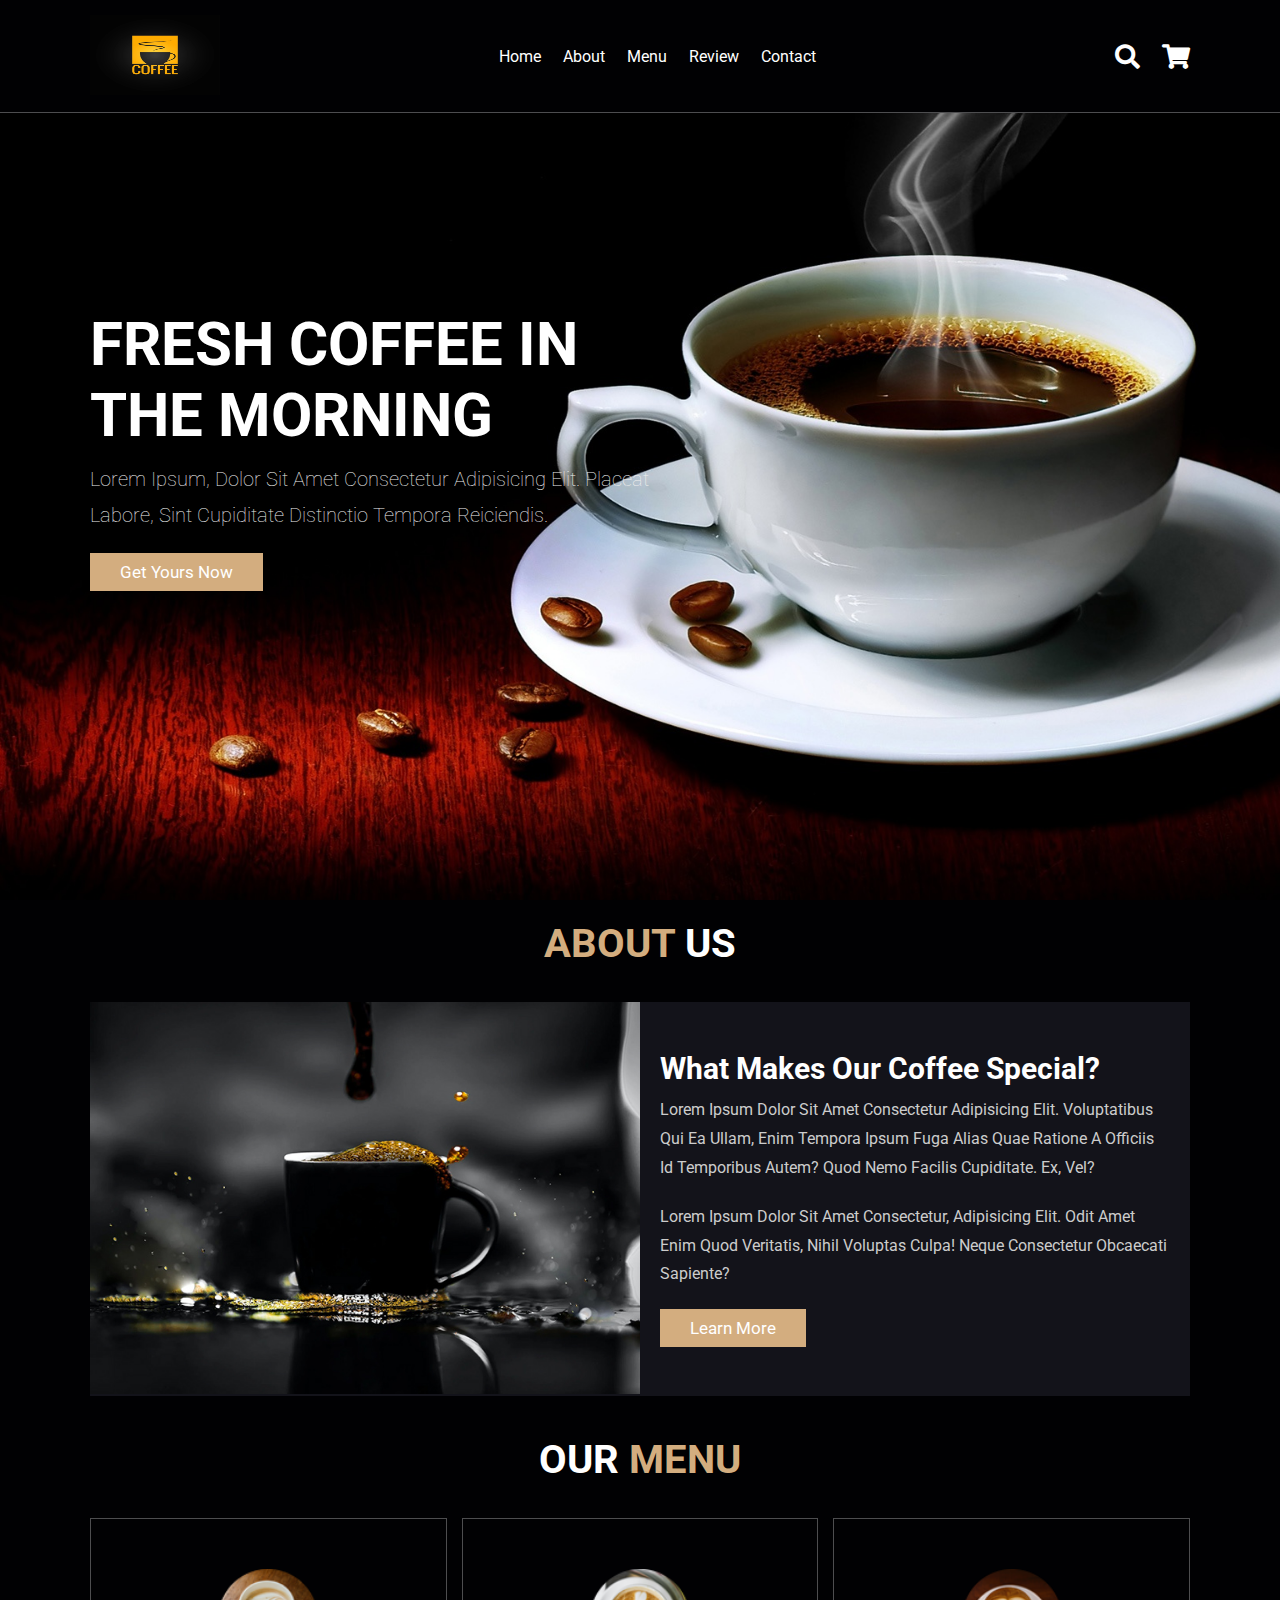
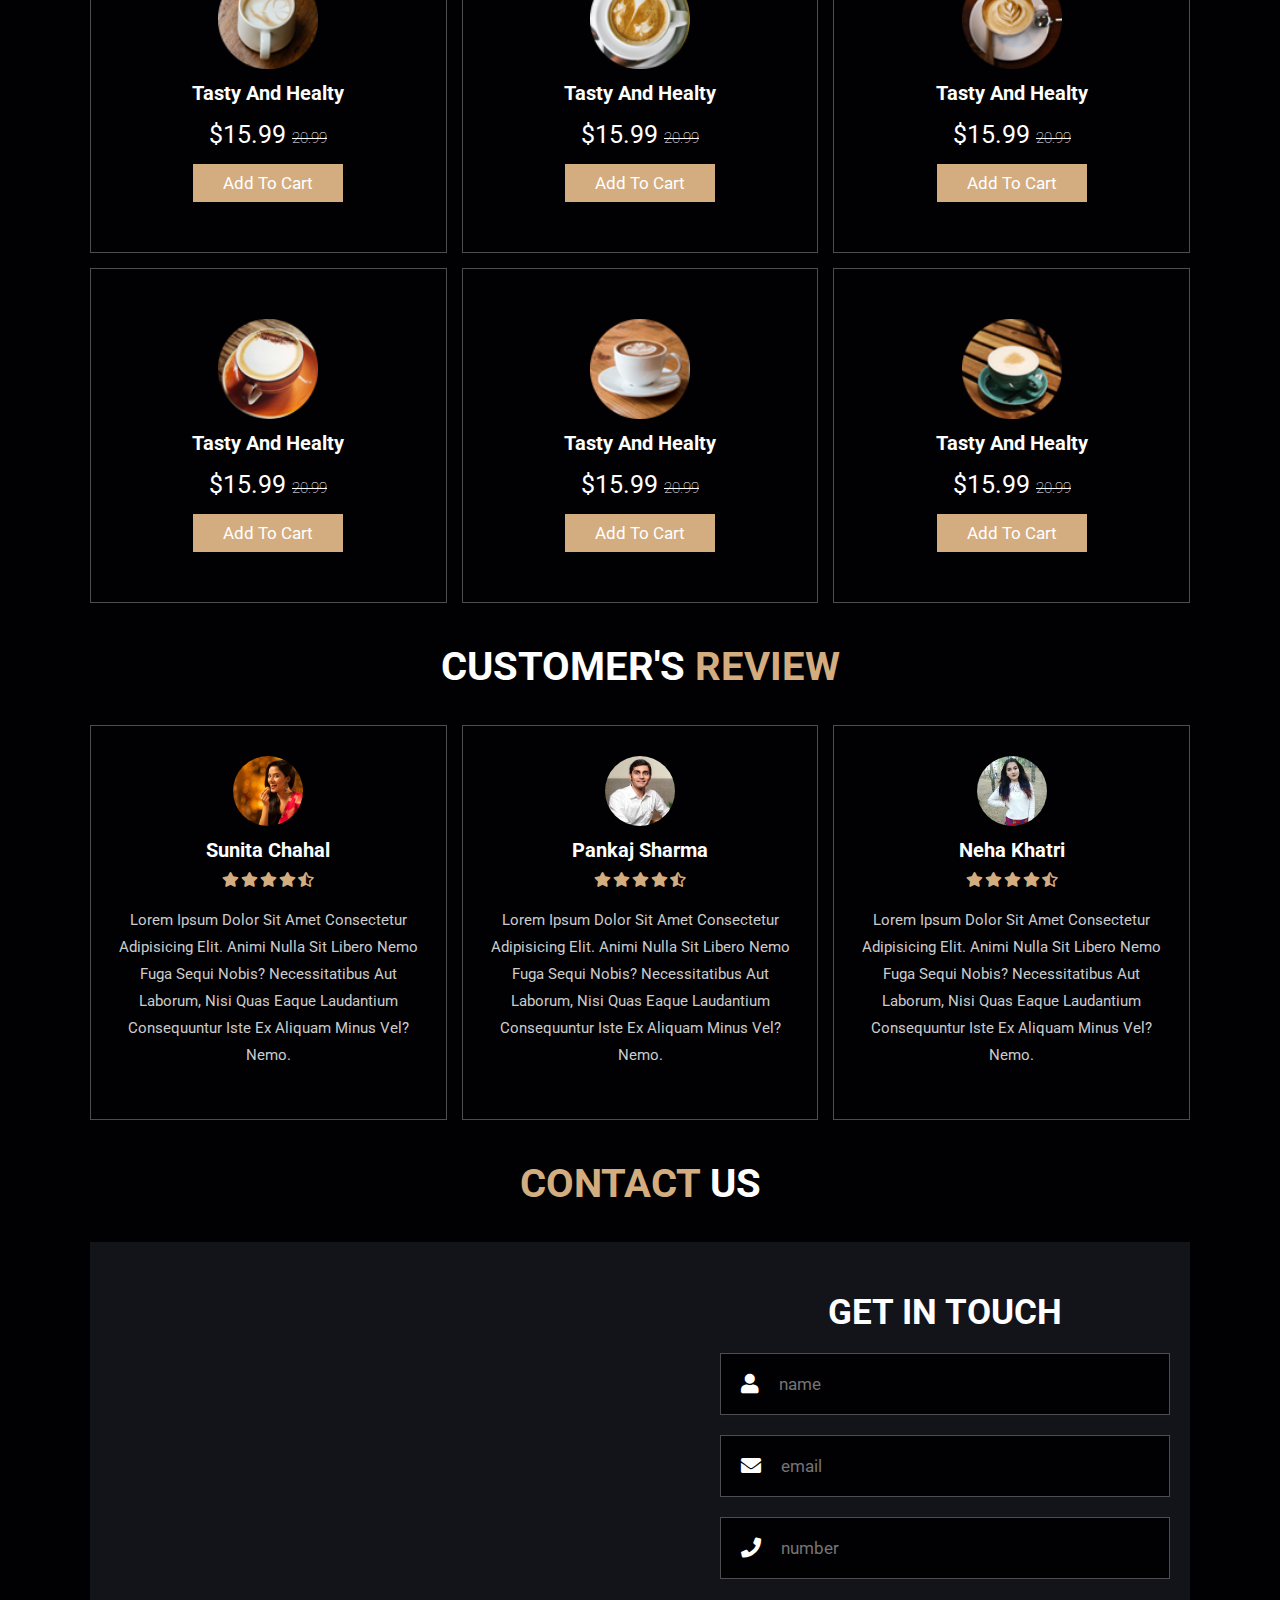
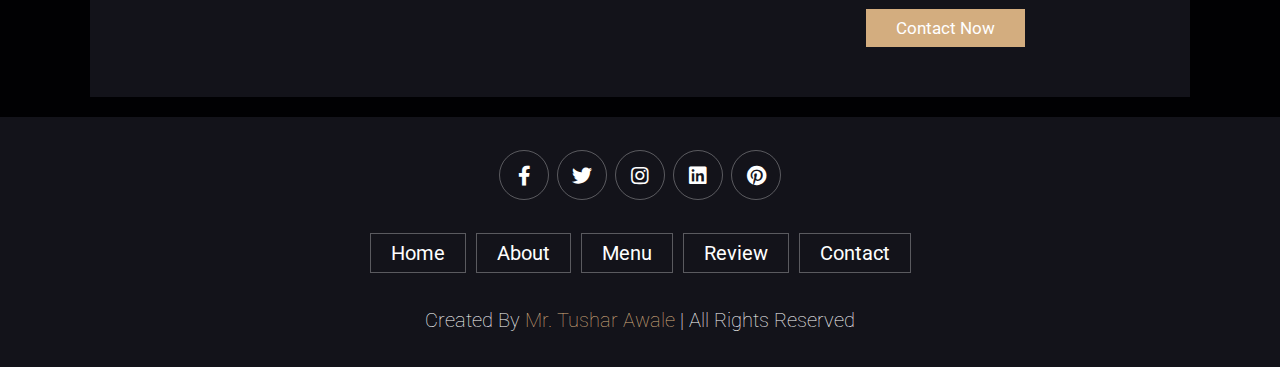
<file: index.html>
<!DOCTYPE html>
<html lang="en">
<head>
    <meta charset="UTF-8">
    <meta http-equiv="X-UA-Compatible" content="IE=edge">
    <meta name="viewport" content="width=device-width, initial-scale=1.0">
    <title>coffee shop website</title>

    <!-- font awesome cdn link  -->
    <link rel="stylesheet" href="https://cdnjs.cloudflare.com/ajax/libs/font-awesome/5.15.4/css/all.min.css">

    <!-- custom css file link  -->
    <link rel="stylesheet" href="css/style.css">

</head>
<body>
    
<!-- header section starts  -->
<!-- HEADER IS HERO SECTION -->
<header class="header">

    <a href="#home" class="logo">
        <img class="logo" src="images/logo.webp" alt="logos">
    </a>

    <nav class="navbar">
        <a href="#home">home</a>
        <a href="#about">about</a>
        <a href="#menu">menu</a>
        <a href="#review">review</a>
        <a href="#contact">contact</a>
    </nav>

    <div class="icons">
        <div class="fas fa-search" id="search-btn"></div>
        <div class="fas fa-shopping-cart" id="cart-btn"></div>
        <div class="fas fa-bars" id="menu-btn"></div>
    </div>

    <div class="search-form">
        <input type="search" id="search-box" placeholder="search here...">
        <label for="search-box" class="fas fa-search"></label>
    </div>

    <div class="cart-items-container">
        <div class="cart-item">
            <span class="fas fa-times"></span>
            <img src="images/cart-item-1.png" alt="">
            <div class="content">
                <h3>cart item 01</h3>
                <div class="price">$15.99/-</div>
            </div>
        </div>
        <div class="cart-item">
            <span class="fas fa-times"></span>
            <img src="images/cart-item-2.png" alt="">
            <div class="content">
                <h3>cart item 02</h3>
                <div class="price">$15.99/-</div>
            </div>
        </div>
        <div class="cart-item">
            <span class="fas fa-times"></span>
            <img src="images/cart-item-3.png" alt="">
            <div class="content">
                <h3>cart item 03</h3>
                <div class="price">$15.99/-</div>
            </div>
        </div>
        <div class="cart-item">
            <span class="fas fa-times"></span>
            <img src="images/cart-item-4.png" alt="">
            <div class="content">
                <h3>cart item 04</h3>
                <div class="price">$15.99/-</div>
            </div>
        </div>
        <a href="#" class="btn">checkout now</a>
    </div>

</header>

<!-- header section ends -->

<!-- home section starts  -->

<section class="home" id="home">

    <div class="content">
        <h3>fresh coffee in the morning</h3>
        <p>Lorem ipsum, dolor sit amet consectetur adipisicing elit. Placeat labore, sint cupiditate distinctio tempora reiciendis.</p>
        <a href="#" class="btn">get yours now</a>
    </div>

</section>

<!-- home section ends -->

<!-- about section starts  -->

<section class="about" id="about">

    <h1 class="heading"> <span>about</span> us </h1>

    <div class="row">

        <div class="image">
            <img src="images/about-img.jpeg" alt="">
        </div>

        <div class="content">
            <h3>what makes our coffee special?</h3>
            <p>Lorem ipsum dolor sit amet consectetur adipisicing elit. Voluptatibus qui ea ullam, enim tempora ipsum fuga alias quae ratione a officiis id temporibus autem? Quod nemo facilis cupiditate. Ex, vel?</p>
            <p>Lorem ipsum dolor sit amet consectetur, adipisicing elit. Odit amet enim quod veritatis, nihil voluptas culpa! Neque consectetur obcaecati sapiente?</p>
            <a href="#" class="btn">learn more</a>
        </div>

    </div>

</section>

<!-- about section ends -->

<!-- menu section starts  -->

<section class="menu" id="menu">

    <h1 class="heading"> our <span>menu</span> </h1>

    <div class="box-container">

        <div class="box">
            <img src="images/menu-1.png" alt="">
            <h3>tasty and healty</h3>
            <div class="price">$15.99 <span>20.99</span></div>
            <a href="#" class="btn">add to cart</a>
        </div>

        <div class="box">
            <img src="images/menu-2.png" alt="">
            <h3>tasty and healty</h3>
            <div class="price">$15.99 <span>20.99</span></div>
            <a href="#" class="btn">add to cart</a>
        </div>

        <div class="box">
            <img src="images/menu-3.png" alt="">
            <h3>tasty and healty</h3>
            <div class="price">$15.99 <span>20.99</span></div>
            <a href="#" class="btn">add to cart</a>
        </div>

        <div class="box">
            <img src="images/menu-4.png" alt="">
            <h3>tasty and healty</h3>
            <div class="price">$15.99 <span>20.99</span></div>
            <a href="#" class="btn">add to cart</a>
        </div>

        <div class="box">
            <img src="images/menu-5.png" alt="">
            <h3>tasty and healty</h3>
            <div class="price">$15.99 <span>20.99</span></div>
            <a href="#" class="btn">add to cart</a>
        </div>

        <div class="box">
            <img src="images/menu-6.png" alt="">
            <h3>tasty and healty</h3>
            <div class="price">$15.99 <span>20.99</span></div>
            <a href="#" class="btn">add to cart</a>
        </div>

    </div>

</section>

<!-- menu section ends -->



<!-- review section starts  -->

<section class="review" id="review">

    <h1 class="heading"> customer's <span>review</span> </h1>

    <div class="box-container">

        <div class="box">
            
            <img src="images/user1.png" class="user" alt="">
            <h3>Sunita Chahal</h3>
            <div class="stars">
                <i class="fas fa-star"></i>
                <i class="fas fa-star"></i>
                <i class="fas fa-star"></i>
                <i class="fas fa-star"></i>
                <i class="fas fa-star-half-alt"></i>
            </div>
            <p>Lorem ipsum dolor sit amet consectetur adipisicing elit. Animi nulla sit libero nemo fuga sequi nobis? Necessitatibus aut laborum, nisi quas eaque laudantium consequuntur iste ex aliquam minus vel? Nemo.</p>
            
        </div>

        <div class="box">
            <img src="images/user2.png" class="user" alt="">
            <h3>Pankaj Sharma</h3>
            <div class="stars">
                <i class="fas fa-star"></i>
                <i class="fas fa-star"></i>
                <i class="fas fa-star"></i>
                <i class="fas fa-star"></i>
                <i class="fas fa-star-half-alt"></i>
            </div>
            <p>Lorem ipsum dolor sit amet consectetur adipisicing elit. Animi nulla sit libero nemo fuga sequi nobis? Necessitatibus aut laborum, nisi quas eaque laudantium consequuntur iste ex aliquam minus vel? Nemo.</p>
            
        </div>
        
        <div class="box">
            <img src="images/user3.png" class="user" alt="">
            <h3>Neha Khatri</h3>
            <div class="stars">
                <i class="fas fa-star"></i>
                <i class="fas fa-star"></i>
                <i class="fas fa-star"></i>
                <i class="fas fa-star"></i>
                <i class="fas fa-star-half-alt"></i>
            </div>
            <p>Lorem ipsum dolor sit amet consectetur adipisicing elit. Animi nulla sit libero nemo fuga sequi nobis? Necessitatibus aut laborum, nisi quas eaque laudantium consequuntur iste ex aliquam minus vel? Nemo.</p>
            
        </div>

    </div>

</section>

<!-- review section ends -->

<!-- contact section starts  -->

<section class="contact" id="contact">

    <h1 class="heading"> <span>contact</span> us </h1>

    <div class="row">

        <iframe src="https://www.google.com/maps/embed?pb=!1m18!1m12!1m3!1d239722.09948179193!2d85.40757752500001!3d20.148318900000003!2m3!1f0!2f0!3f0!3m2!1i1024!2i768!4f13.1!3m3!1m2!1s0x3a19ac2e52a057f5%3A0x564b6e83a7504a16!2sIndian%20Institute%20Of%20Technology%20(IIT)%20Bhubaneswar!5e0!3m2!1sen!2sin!4v1668753392023!5m2!1sen!2sin" width="600" height="450" style="border:0;" allowfullscreen="" loading="lazy" referrerpolicy="no-referrer-when-downgrade"></iframe>

        <form action="/login.html">
            <h3>get in touch</h3>
            <div class="inputBox">
                <span class="fas fa-user"></span>
                <input type="text" placeholder="name">
            </div>
            <div class="inputBox">
                <span class="fas fa-envelope"></span>
                <input type="email" placeholder="email">
            </div>
            <div class="inputBox">
                <span class="fas fa-phone"></span>
                <input type="number" placeholder="number">
            </div>
            <input type="submit" value="contact now" class="btn">
        </form>

    </div>

</section>

<!-- contact section ends -->

<!-- blogs section starts  -->


<!-- blogs section ends -->

<!-- footer section starts  -->

<section class="footer">

    <div class="share">
        <a href="#" class="fab fa-facebook-f"></a>
        <a href="#" class="fab fa-twitter"></a>
        <a href="#" class="fab fa-instagram"></a>
        <a href="#" class="fab fa-linkedin"></a>
        <a href="#" class="fab fa-pinterest"></a>
    </div>

    <div class="links">
        <a href="#">home</a>
        <a href="#">about</a>
        <a href="#">menu</a>
        <a href="#">review</a>
        <a href="#">contact</a>
    </div>

    <div class="credit">created by <span>mr. tushar awale</span> | all rights reserved</div>

</section>

<!-- footer section ends -->

















<!-- custom js file link  -->
<script src="js/script.js"></script>

</body>
</html>
</file>
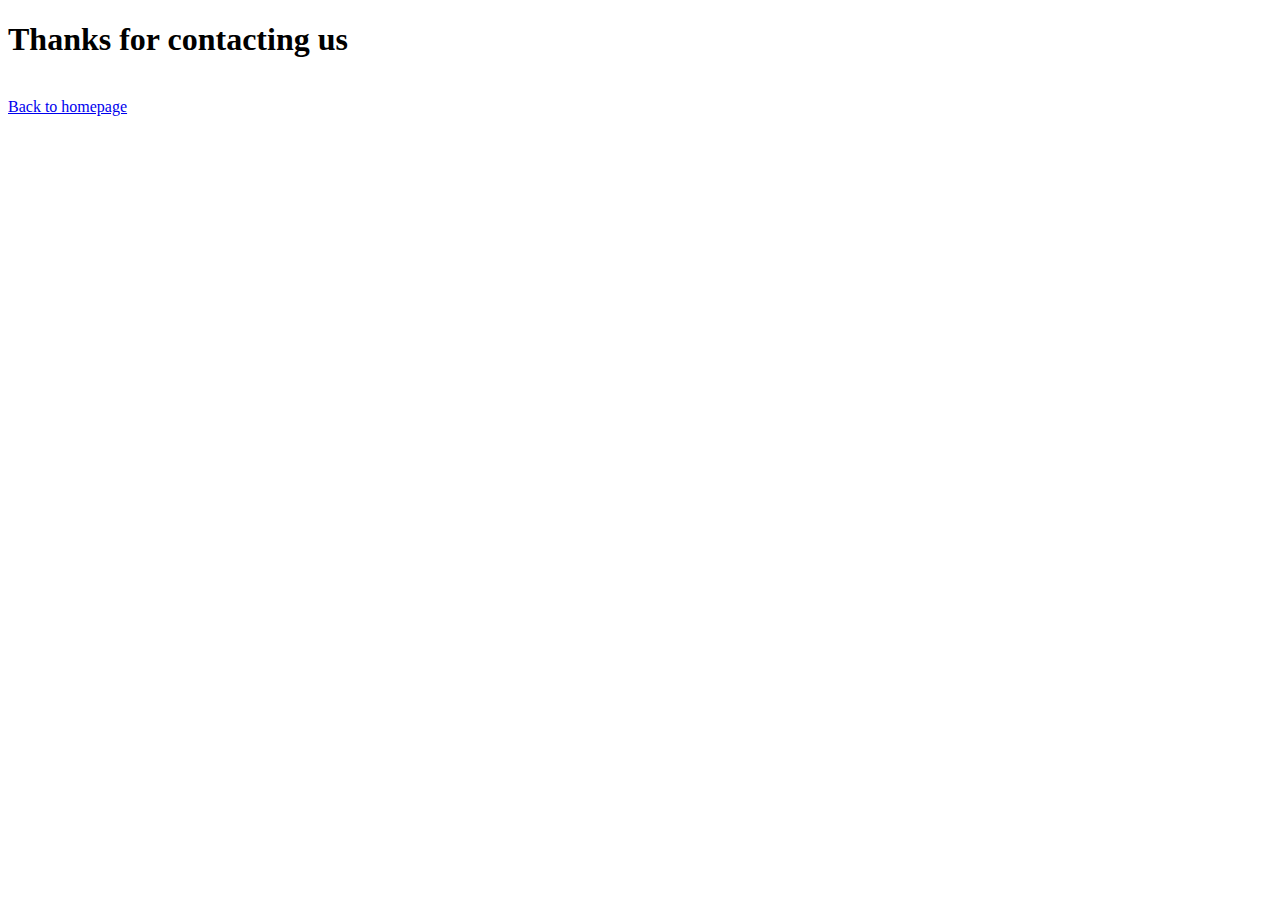
<file: login.html>
<!DOCTYPE html>
<html lang="en">
<head>
    <meta charset="UTF-8">
    <meta http-equiv="X-UA-Compatible" content="IE=edge">
    <meta name="viewport" content="width=device-width, initial-scale=1.0">
    <title>Document</title>
</head>
<body>
    <h1>
        Thanks for contacting us
    </h1>
    <br>
    <a href="index.html" >Back to homepage</a>
</body>
</html>
</file>
<file: css/style.css>
@import url('https://fonts.googleapis.com/css2?family=Roboto:wght@100;300;400;500;700&display=swap');

:root{
    --main-color:#d3ad7f;
    --black:#13131a;
    --bg:#010103;
    --border:.1rem solid rgba(255,255,255,.3);
}

*{
    font-family: 'Roboto', sans-serif;
    margin:0; padding:0;
    box-sizing: border-box;
    outline: none; border:none;
    text-decoration: none;
    text-transform: capitalize;
    transition: .2s linear;
}

html{
    font-size: 62.5%;
    overflow-x: hidden;
    scroll-padding-top: 9rem;
    scroll-behavior: smooth;
}

html::-webkit-scrollbar{
    width: .8rem;
}

html::-webkit-scrollbar-track{
    background: transparent;
}

html::-webkit-scrollbar-thumb{
    background: #fff;
    border-radius: 5rem;
}

body{
    background: var(--bg);
}

section{
    padding:2rem 7%;
}

.heading{
    text-align: center;
    color:#fff;
    text-transform: uppercase;
    padding-bottom: 3.5rem;
    font-size: 4rem;
}

.heading span{
    color:var(--main-color);
    text-transform: uppercase;
}

.btn{
    margin-top: 1rem;
    display: inline-block;
    padding:.9rem 3rem;
    font-size: 1.7rem;
    color:#fff;
    background: var(--main-color);
    cursor: pointer;
}

.btn:hover{
    letter-spacing: .2rem;
}

.header{
    background: var(--bg);
    display: flex;
    align-items: center;
    justify-content: space-between;
    padding:1.5rem 7%;
    border-bottom: var(--border);
    position: fixed;
    top:0; left: 0; right: 0;
    z-index: 1000;
}



.header .navbar a{
    margin:0 1rem;
    font-size: 1.6rem;
    color:#fff;
}

.header .navbar a:hover{
    color:var(--main-color);
    border-bottom: .1rem solid var(--main-color);
    padding-bottom: .5rem;
}

.header .icons div{
    color:#fff;
    cursor: pointer;
    font-size: 2.5rem;
    margin-left: 2rem;
}

.header .icons div:hover{
    color:var(--main-color);
}

#menu-btn{
    display: none;
}

.header .search-form{
    position: absolute;
    top:115%; right: 7%;
    background: #fff;
    width: 50rem;
    height: 5rem;
    display: flex;
    align-items: center;
    transform: scaleY(0);
    transform-origin: top;
}

.header .search-form.active{
    transform: scaleY(1);
}

.header .search-form input{
    height: 100%;
    width: 100%;
    font-size: 1.6rem;
    color:var(--black);
    padding:1rem;
    text-transform: none;
}

.header .search-form label{
    cursor: pointer;
    font-size: 2.2rem;
    margin-right: 1.5rem;
    color:var(--black);
}

.header .search-form label:hover{
    color:var(--main-color);
}

.header .cart-items-container{
    position: absolute;
    top:100%; right: -100%;
    height: calc(100vh - 9.5rem);
    width: 35rem;
    background: #fff;
    padding:0 1.5rem;
}

.header .cart-items-container.active{
    right: 0;
}

.header .cart-items-container .cart-item{
    position: relative;
    margin:2rem 0;
    display: flex;
    align-items: center;
    gap:1.5rem;
}

.header .cart-items-container .cart-item .fa-times{
    position: absolute;
    top:1rem; right: 1rem;
    font-size: 2rem;
    cursor: pointer;
    color: var(--black);
}

.header .cart-items-container .cart-item .fa-times:hover{
    color:var(--main-color);
}

.header .cart-items-container .cart-item img{
    height: 7rem;
}

.header .cart-items-container .cart-item .content h3{
    font-size: 2rem;
    color:var(--black);
    padding-bottom: .5rem;
}

.header .cart-items-container .cart-item .content .price{
    font-size: 1.5rem;
    color:var(--main-color);
}

.header .cart-items-container .btn{
    width: 100%;
    text-align: center;
}

.home{
    min-height: 100vh;
    display: flex;
    align-items: center;
    background:url(../images/backimg.png) no-repeat;
    background-size: cover;
    background-position: center;
}

.home .content{
    max-width: 60rem;
}

.home .content h3{
    font-size: 6rem;
    text-transform: uppercase;
    color:#fff;
}

.home .content p{
    font-size: 2rem;
    font-weight: lighter;
    line-height: 1.8;
    padding:1rem 0;
    color:#eee;
}

.about .row{
    display: flex;
    align-items: center;
    background:var(--black);
    flex-wrap: wrap;
}

.about .row .image{
    flex:1 1 45rem;
}

.about .row .image img{
    width: 100%;
}
.about .row .content{
    flex:1 1 45rem;
    padding:2rem;
}

.about .row .content h3{
    font-size: 3rem;
    color:#fff;
}

.about .row .content p{
    font-size: 1.6rem;
    color:#ccc;
    padding:1rem 0;
    line-height: 1.8;
}

.menu .box-container{
    display: grid;
    grid-template-columns: repeat(auto-fit, minmax(30rem, 1fr));
    gap:1.5rem;
}

.menu .box-container .box{
    padding:5rem;
    text-align: center;
    border:var(--border);    
}

.menu .box-container .box img{
    height: 10rem;
}

.menu .box-container .box h3{
    color: #fff;
    font-size: 2rem;
    padding:1rem 0;
}

.menu .box-container .box .price{
    color: #fff;
    font-size: 2.5rem;
    padding:.5rem 0;
}

.menu .box-container .box .price span{
    font-size: 1.5rem;
    text-decoration: line-through;
    font-weight: lighter;
}

.menu .box-container .box:hover{
    background:#fff;
}

.menu .box-container .box:hover > *{
    color:var(--black);
}

.products .box-container{
    display: grid;
    grid-template-columns: repeat(auto-fit, minmax(30rem, 1fr));
    gap:1.5rem;
}

.products .box-container .box{
    text-align: center;
    border:var(--border);
    padding: 2rem;
}

.products .box-container .box .icons a{
    height: 5rem;
    width: 5rem;
    line-height: 5rem;
    font-size: 2rem;
    border:var(--border);
    color:#fff;
    margin:.3rem;
}

.products .box-container .box .icons a:hover{
    background:var(--main-color);
}

.products .box-container .box .image{
    padding: 2.5rem 0;
}

.products .box-container .box .image img{
    height: 25rem;
}

.products .box-container .box .content h3{
    color:#fff;
    font-size: 2.5rem;
}

.products .box-container .box .content .stars{
    padding: 1.5rem;
}

.products .box-container .box .content .stars i{
    font-size: 1.7rem;
    color: var(--main-color);
}

.products .box-container .box .content .price{
    color:#fff;
    font-size: 2.5rem;
}

.products .box-container .box .content .price span{
    text-decoration: line-through;
    font-weight: lighter;
    font-size: 1.5rem;
}

.review .box-container{
    display: grid;
    grid-template-columns: repeat(auto-fit, minmax(30rem, 1fr));
    gap:1.5rem;
}

.review .box-container .box{
    border:var(--border);
    text-align: center;
    padding:3rem 2rem;
}

.review .box-container .box p{
    font-size: 1.5rem;
    line-height: 1.8;
    color:#ccc;
    padding:2rem 0;
}

.review .box-container .box .user{
    height: 7rem;
    width: 7rem;
    border-radius: 50%;
    object-fit: cover;
}

.review .box-container .box h3{
    padding:1rem 0;
    font-size: 2rem;
    color:#fff;
}

.review .box-container .box .stars i{
    font-size: 1.5rem;
    color:var(--main-color);
}

.contact .row{
    display: flex;
    background:var(--black);
    flex-wrap: wrap;
    gap:1rem;
}

.contact .row .map{
    flex:1 1 45rem;
    width: 100%;
    object-fit: cover;
}

.contact .row form{
    flex:1 1 45rem;
    padding:5rem 2rem;
    text-align: center;
}

.contact .row form h3{
    text-transform: uppercase;
    font-size: 3.5rem;
    color:#fff;
}

.contact .row form .inputBox{
    display: flex;
    align-items: center;
    margin-top: 2rem;
    margin-bottom: 2rem;
    background:var(--bg);
    border:var(--border);
}

.contact .row form .inputBox span{
    color:#fff;
    font-size: 2rem;
    padding-left: 2rem;
}

.contact .row form .inputBox input{
    width: 100%;
    padding:2rem;
    font-size: 1.7rem;
    color:#fff;
    text-transform: none;
    background:none;
}

.blogs .box-container{
    display: grid;
    grid-template-columns: repeat(auto-fit, minmax(30rem, 1fr));
    gap:1.5rem;
}

.blogs .box-container .box{
    border:var(--border);    
}

.blogs .box-container .box .image{
    height: 25rem;
    overflow:hidden;
    width: 100%;
}

.blogs .box-container .box .image img{
    height: 100%;
    object-fit: cover;
    width: 100%;
}

.blogs .box-container .box:hover .image img{
    transform: scale(1.2);
}

.blogs .box-container .box .content{
    padding:2rem;
}

.blogs .box-container .box .content .title{
    font-size: 2.5rem;
    line-height: 1.5;
    color:#fff;
}

.blogs .box-container .box .content .title:hover{
    color:var(--main-color);
}

.blogs .box-container .box .content span{
    color:var(--main-color);
    display: block;
    padding-top: 1rem;
    font-size: 2rem;
}

.blogs .box-container .box .content p{
    font-size: 1.6rem;
    line-height: 1.8;
    color:#ccc;
    padding:1rem 0;
}

.footer{
    background:var(--black);
    text-align: center;
}

.footer .share{
    padding:1rem 0;
}

.footer .share a{
    height: 5rem;
    width: 5rem;
    line-height: 5rem;
    font-size: 2rem;
    color:#fff;
    border:var(--border);
    margin:.3rem;
    border-radius: 50%;
}

.footer .share a:hover{
    background-color: var(--main-color);
}

.footer .links{
    display: flex;
    justify-content: center;
    flex-wrap: wrap;
    padding:2rem 0;
    gap:1rem;
}

.footer .links a{
    padding:.7rem 2rem;
    color:#fff;
    border:var(--border);
    font-size: 2rem;
}

.footer .links a:hover{
    background:var(--main-color);
}

.footer .credit{
    font-size: 2rem;
    color:#fff;
    font-weight: lighter;
    padding:1.5rem;
}

.footer .credit span{
    color:var(--main-color);
}













/* media queries  */
@media (max-width:991px){

    html{
        font-size: 55%;
    }

    .header{
        padding:1.5rem 2rem;
    }

    section{
        padding:2rem;
    }

}

@media (max-width:768px){

    #menu-btn{
        display: inline-block;
    }

    .header .navbar{
        position: absolute;
        top:100%; right: -100%;
        background: #fff;
        width: 30rem;
        height: calc(100vh - 9.5rem);
    }

    .header .navbar.active{
        right:0;
    }

    .header .navbar a{
        color:var(--black);
        display: block;
        margin:1.5rem;
        padding:.5rem;
        font-size: 2rem;
    }

    .header .search-form{
        width: 90%;
        right: 2rem;
    }

    .home{
        background-position: left;
        justify-content: center;
        text-align: center;
    }

    .home .content h3{
        font-size: 4.5rem;
    }

    .home .content p{
        font-size: 1.5rem;
    }

}

@media (max-width:450px){

    html{
        font-size: 50%;
    }

}
.logo img{
    width: 130px;
    height: 80px;
}
</file>
